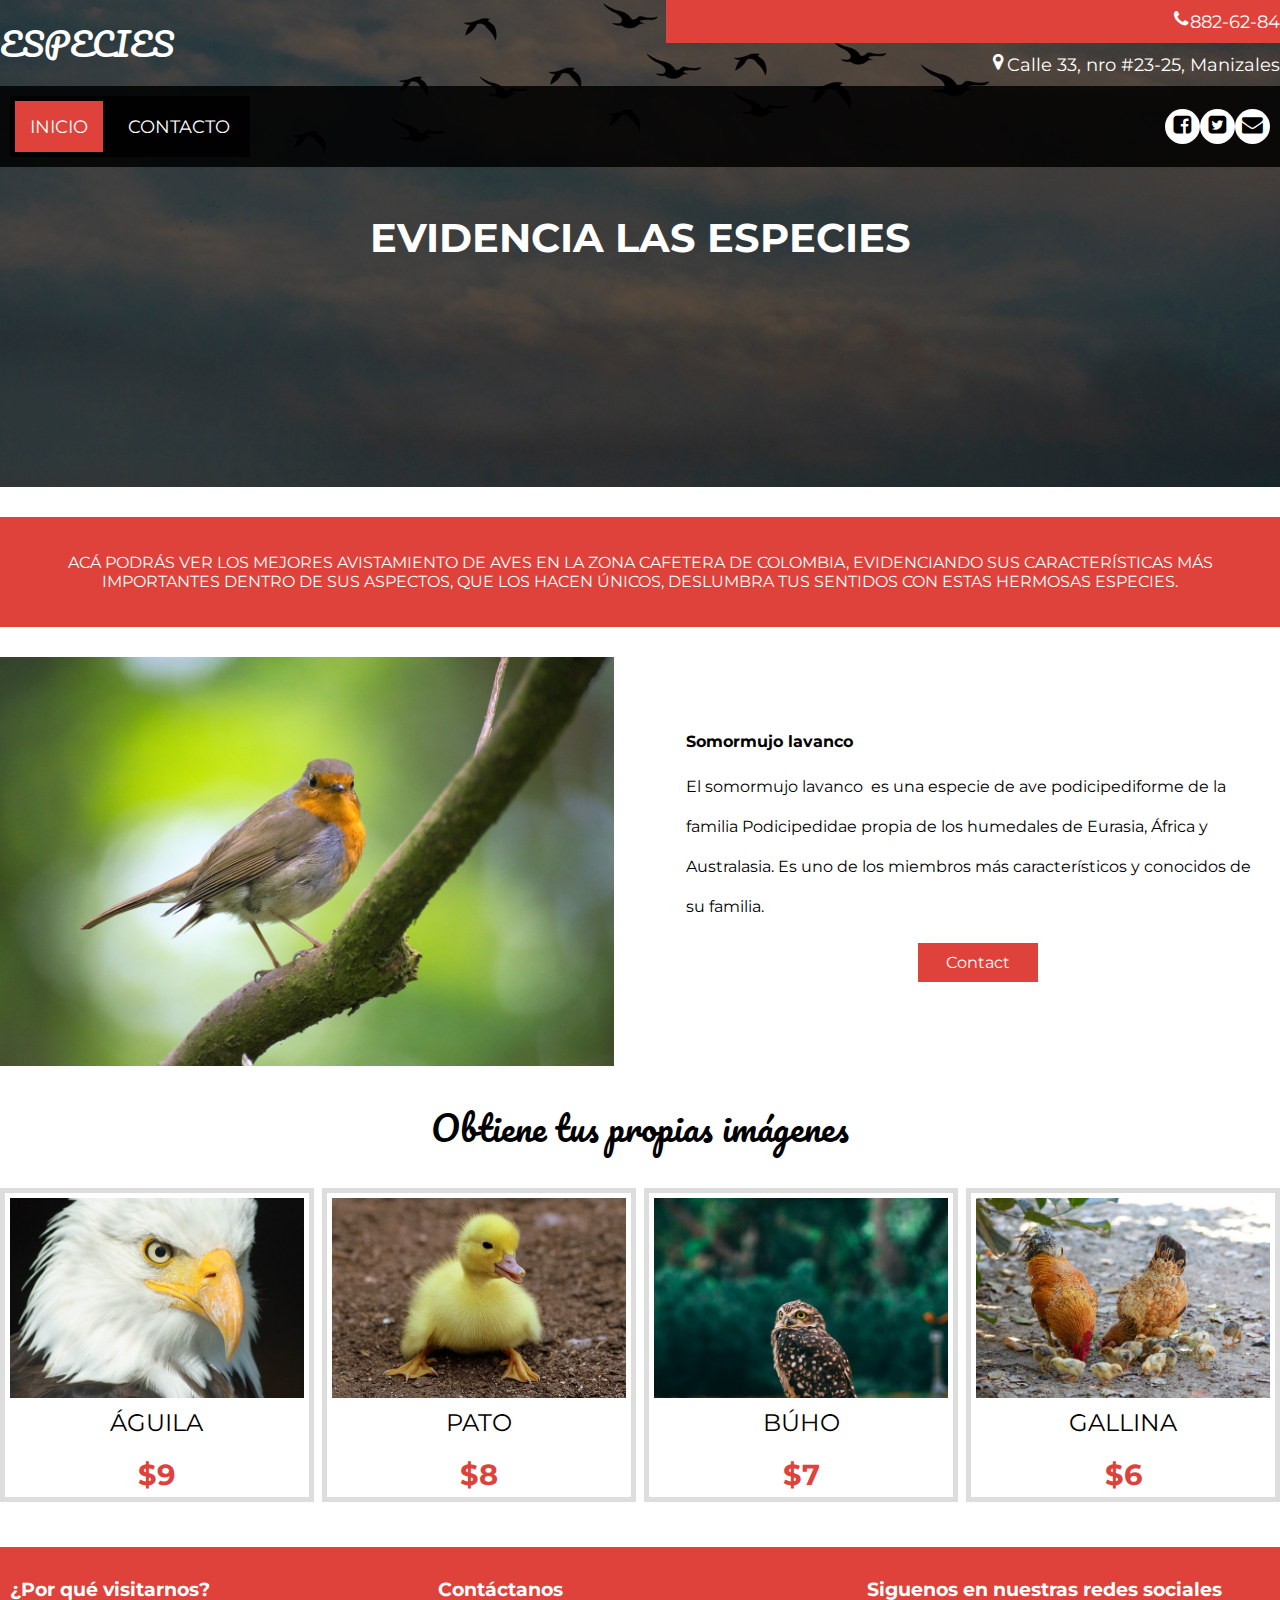
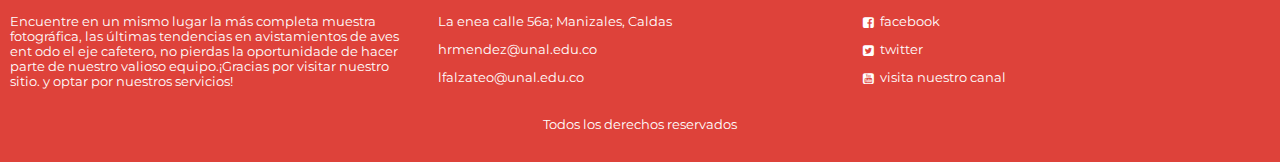
<file: index.html>
<!DOCTYPE html>
<html lang="es">
<head>
	<meta charset="utf-8">
	<title>Pajaros Inteligencia</title>
	<meta name="viewport" content="width=device-width">
	<link rel="stylesheet" type="text/css" href="css/estilos.css">
	<link rel="stylesheet" type="text/css" href="css/font.css">
	

</head>
<body>
	<header class="main-header">
		<div class="container container--flex">
			<div class="logo-container column column--50">
				<h1 class="logo">ESPECIES</h1>
			</div>
			<div class="main-header__contactInfo column column--50">
				<p class="main-header__contactInfo__phone">
					<span class="icon-phone">882-62-84</span>
				</p>
				<p class="main-header__contactInfo__address">
					<span class="icon-map">Calle 33, nro #23-25, Manizales</span>
				</p>
			</div>
		</div>
	</header>

	<nav class="main-nav">
		<div class="container container--flex">
			<span class="icon-menu" id="btnmenu"></span>
			<ul class="menu" id="menu">
				<li class="menu__item"><a href="index.html" class="menu_link menu_link--select">INICIO</a></li>
				<li class="menu__item"><a href="contacto.html" class="menu_link">CONTACTO</a></li>
			</ul>
			<div class="social-icon">
				<a href="" class="social-icon__link"><span class="icon-facebook-square"></span></a>
				<a href="" class="social-icon__link"><span class="icon-twitter-square"></span></a>
				<a href="" class="social-icon__link"><span class="icon-mail"></span></a>
			</div>
		</div>
	</nav>

	<section class="banner">
		<img src="img/banner.jpg" alt="" class="banner__img">
		<div class="banner__content">EVIDENCIA LAS ESPECIES</div>
	</section>

	<main class="main">
		<section class="group group--color">
			<div class="container" >
				<h2 class="main__title"></h2>
				<p class="main__text">ACÁ PODRÁS VER LOS MEJORES AVISTAMIENTO DE AVES EN LA ZONA CAFETERA DE COLOMBIA, EVIDENCIANDO SUS CARACTERÍSTICAS MÁS IMPORTANTES DENTRO DE SUS ASPECTOS, QUE LOS HACEN ÚNICOS, DESLUMBRA TUS SENTIDOS CON ESTAS HERMOSAS ESPECIES.</p>
			</div>
		</section>

		<section class="group main__about__description">
			<div class="container container--flex">
				<div class=" column column--50">
					<img src="img/pajarito.jpg" alt="">
				</div>
				<div class=" column column--50">
					<h3 class="column__title">Somormujo lavanco</h3>
					<p class="column__txt">El somormujo lavanco ​ es una especie de ave podicipediforme de la familia Podicipedidae propia de los humedales de Eurasia, África y Australasia. Es uno de los miembros más característicos y conocidos de su familia.</p>
					<a href="" class="btn btn--contact">Contact</a>
				</div>
			</div>
		</section>

		<section class="group today-special">
			<h2 class="group__title">Obtiene tus propias imágenes</h2>
			<div class="container container--flex">
				<div class="column column--50-25">
					<img src="img/aguila.jpg" alt="" class="today-special__img">
					<div class="today-special__title">ÁGUILA</div>
					<div class="today-special__price">$9</div>
				</div>

				<div class="column column--50-25">
					<img src="img/pato.jpg" alt="" class="today-special__img">
					<div class="today-special__title">PATO</div>
					<div class="today-special__price">$8</div>
				</div>

				<div class="column column--50-25">
					<img src="img/buho.jpg" alt="" class="today-special__img">
					<div class="today-special__title">BÚHO</div>
					<div class="today-special__price">$7</div>
				</div>

				<div class="column column--50-25">
					<img src="img/gallina.jpg" alt="" class="today-special__img">
					<div class="today-special__title">GALLINA</div>
					<div class="today-special__price">$6</div>
				</div>
			</div>
		</section>

		
	</main>
	<footer class="main-footer">
			<div class="container container--flex">
				<div class=" column column--33">
					<h2 class="column_title">¿Por qué visitarnos?</h2>
						<p class="column__txt">Encuentre en un mismo lugar la más completa muestra fotográfica, las últimas tendencias en avistamientos de aves ent odo el eje cafetero, no pierdas la oportunidade de hacer parte de nuestro valioso equipo.¡Gracias por visitar nuestro sitio. y optar por nuestros servicios!</p>
					
				</div>
				<div class=" column column--33">
					<h2 class="column_title">Contáctanos</h2>
						<p class="column__txt">La enea calle 56a; Manizales, Caldas</p>
						<p class="column__txt">hrmendez@unal.edu.co</p>
						<p class="column__txt">lfalzateo@unal.edu.co</p>
					
				</div>
				<div class=" column column--33">
					<h2 class="column_title">Siguenos en nuestras redes sociales</h2>
						<p class="column__txt"><a href="" class="icon-facebook-square"></a>facebook</p>
						<p class="column__txt"><a href="" class="icon-twitter-square"></a>twitter</p>
						<p class="column__txt"><a href="" class="icon-youtube"></a>visita nuestro canal</p>
					
				</div>
				<p class="copy">Todos los derechos reservados</p>
			</div>
		</footer>
		<script src="js/menu.js"></script>
</body>
</html>
</file>
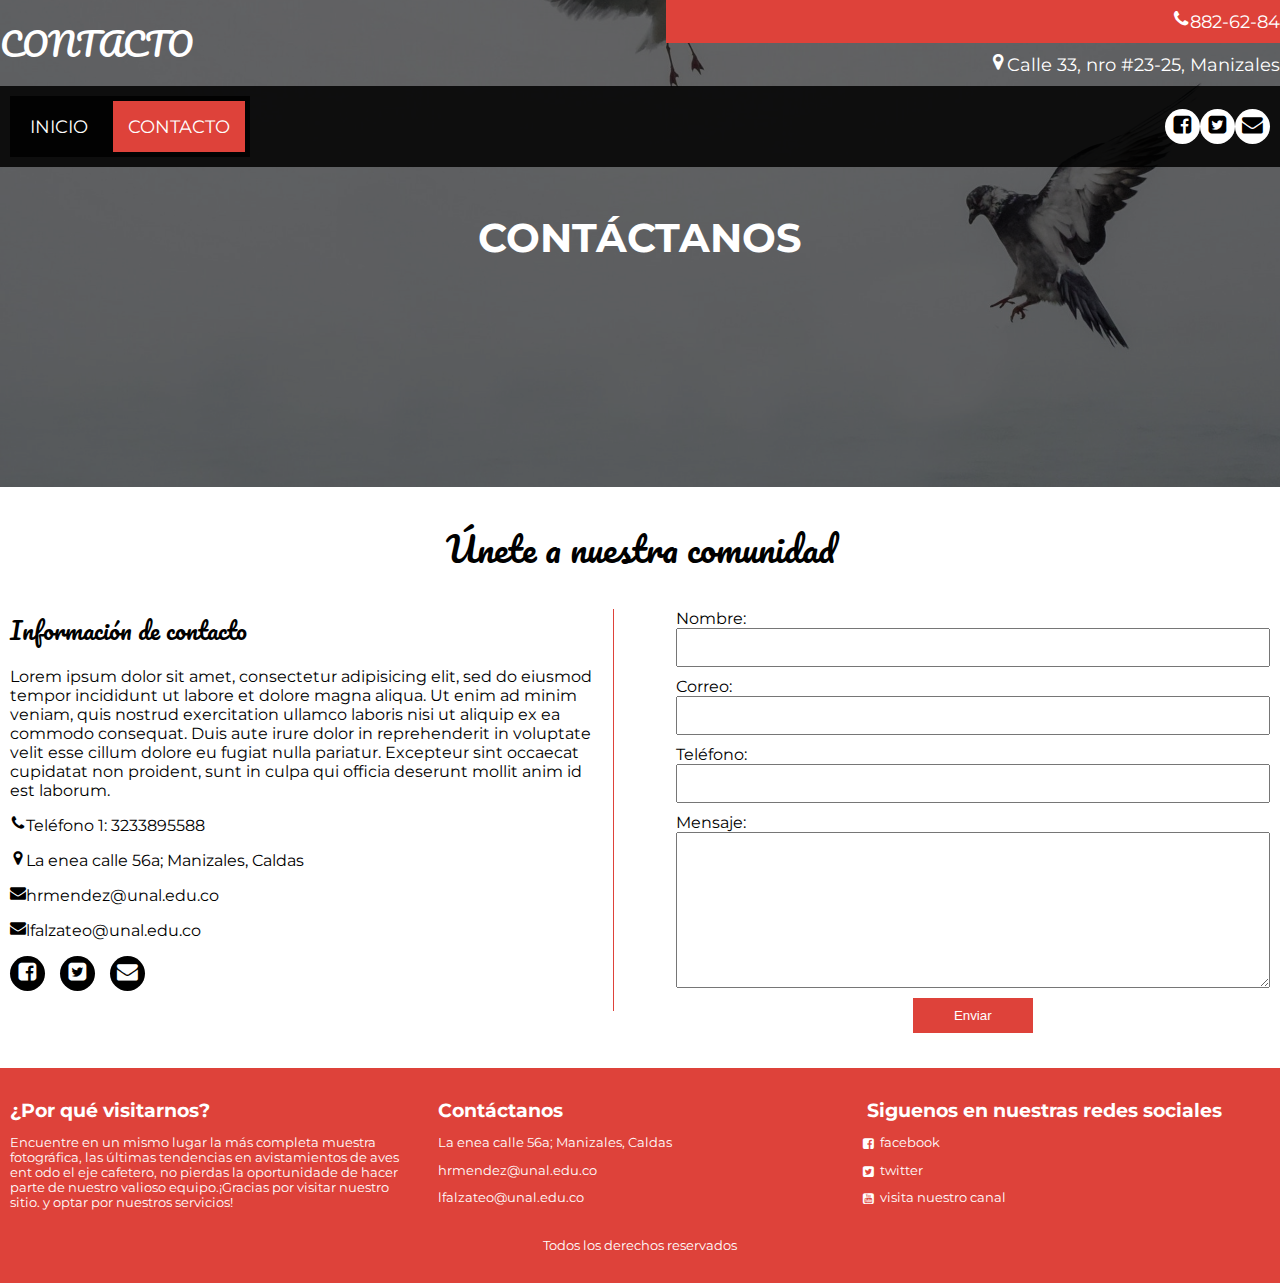
<file: contacto.html>
<!DOCTYPE html>
<html lang="es">
<head>
	<meta charset="utf-8">
	<title>contacto</title>
	<meta name="viewport" content="width=device-width">
	<link rel="stylesheet" type="text/css" href="css/estilos.css">
	<link rel="stylesheet" type="text/css" href="css/contacto.css">
	<link rel="stylesheet" type="text/css" href="css/font.css">

</head>
<body>
	<header class="main-header">
		<div class="container container--flex">
			<div class="logo-container column column--50">
				<h1 class="logo">CONTACTO</h1>
			</div>
			<div class="main-header__contactInfo column column--50">
				<p class="main-header__contactInfo__phone">
					<span class="icon-phone">882-62-84</span>
				</p>
				<p class="main-header__contactInfo__address">
					<span class="icon-map">Calle 33, nro #23-25, Manizales</span>
				</p>
			</div>
		</div>
	</header>

	<nav class="main-nav">
		<div class="container container--flex">
			<span class="icon-menu" id="btnmenu"></span>
			<ul class="menu" id="menu">
				<li class="menu__item"><a href="index.html" class="menu_link ">INICIO</a></li>
				<li class="menu__item"><a href="contacto.html" class="menu_link menu_link--select">CONTACTO</a></li>
			</ul>
			<div class="social-icon">
				<a href="" class="social-icon__link"><span class="icon-facebook-square"></span></a>
				<a href="" class="social-icon__link"><span class="icon-twitter-square"></span></a>
				<a href="" class="social-icon__link"><span class="icon-mail"></span></a>
			</div>
		</div>
	</nav>

	<section class="banner">
		<img src="img/banner-about.jpg" alt="" class="banner__img">
		<div class="banner__content">CONTÁCTANOS</div>
	</section>

	<main class="main">
		<section class="group contact">
			<h2 class="group__title">Únete a nuestra comunidad</h2>
			<div class="container container--flex">
				<div class="contact-information column column--50">
					<h3 class="column__title">Información de contacto</h3>
					<p class="column__txt">Lorem ipsum dolor sit amet, consectetur adipisicing elit, sed do eiusmod
					tempor incididunt ut labore et dolore magna aliqua. Ut enim ad minim veniam,
					quis nostrud exercitation ullamco laboris nisi ut aliquip ex ea commodo
					consequat. Duis aute irure dolor in reprehenderit in voluptate velit esse
					cillum dolore eu fugiat nulla pariatur. Excepteur sint occaecat cupidatat non
					proident, sunt in culpa qui officia deserunt mollit anim id est laborum.</p>
					<p class="column__txt"><span class="icon-phone"></span>Teléfono 1: 3233895588</p>
					
					<p class="column__txt"><span class="icon-map"></span>La enea calle 56a; Manizales, Caldas </p>
					<p class="column__txt"><span class="icon-mail"></span>hrmendez@unal.edu.co</p>
					<p class="column__txt"><span class="icon-mail"></span>lfalzateo@unal.edu.co</p>
					<div class="social-icon">
						<a href="" class="social-icon__link"><span class="icon-facebook-square"></span></a>
						<a href="" class="social-icon__link"><span class="icon-twitter-square"></span></a>
						<a href="" class="social-icon__link"><span class="icon-mail"></span></a>
					</div>
				</div>
				<form action=""method="post" class="formulario column column--50">
					<label for="" class="formulario__label" >Nombre:</label>
					<input type="text" class="formulario__input-txt" name="nombre">
					<label for="" class="formulario__label" >Correo:</label>
					<input type="text" class="formulario__input-txt" name="correo">
					<label for="" class="formulario__label" >Teléfono:</label>
					<input type="text" class="formulario__input-txt" name="telefono">
					<label for="" class="formulario__label" >Mensaje:</label>
					<textarea class="formulario__textarea" id="" name="mensaje" cols="30" rows="10"></textarea>
					<input type="submit" class="btn formulario__btn" name="telefono" value="Enviar">
				</form>
			</div>
		</section>
	</main>
	<footer class="main-footer">
			<div class="container container--flex">
				<div class=" column column--33">
					<h2 class="column_title">¿Por qué visitarnos?</h2>
						<p class="column__txt">Encuentre en un mismo lugar la más completa muestra fotográfica, las últimas tendencias en avistamientos de aves ent odo el eje cafetero, no pierdas la oportunidade de hacer parte de nuestro valioso equipo.¡Gracias por visitar nuestro sitio. y optar por nuestros servicios!</p>
					
				</div>
				<div class=" column column--33">
					<h2 class="column_title">Contáctanos</h2>
						<p class="column__txt">La enea calle 56a; Manizales, Caldas</p>
						<p class="column__txt">hrmendez@unal.edu.co</p>
						<p class="column__txt">lfalzateo@unal.edu.co</p>
					
				</div>
				<div class=" column column--33">
					<h2 class="column_title">Siguenos en nuestras redes sociales</h2>
						<p class="column__txt"><a href="" class="icon-facebook-square"></a>facebook</p>
						<p class="column__txt"><a href="" class="icon-twitter-square"></a>twitter</p>
						<p class="column__txt"><a href="" class="icon-youtube"></a>visita nuestro canal</p>
					
				</div>
				<p class="copy">Todos los derechos reservados</p>
			</div>
		</footer>
		<script src="js/menu.js"></script>
</body>
</html>
</file>
<file: css/estilos.css>
@import url('https://fonts.googleapis.com/css?family=Montserrat:400,700|Pacifico&display=swap');

*{
	box-sizing: border-box;
}

body{
	font-family: 'Montserrat', sans-serif;
	margin: 0;
}

/*estilos base*/

img{
	display: block;
	width: 100%;
	max-width: 100%;
}

h1,h2,h3{
	margin: 0;
}

.container{
	width: 100%;
	margin: auto;

}

.container--flex{
	display: flex;
	flex-wrap: wrap;
	justify-content: space-between;
	align-items: center;
}

.column{
	width: 100%;

}

/*  estilos del header */

.main-header{
	width: 100%;


}

.logo{
	font-size: 1.8em;
	color: #DE423A;
	padding: 10px;
	font-family: 'Pacifico', cursive;
	font-weight: 100;
}

.main-header__contactInfo__phone{
	background: #DE423A;
	color: white;
	margin: 0 auto;
	padding: 10px;
}

.main-header__contactInfo__address{
	padding: 10px;
	margin: 0;

}

.main-header [class*="icon-"]: before{
	position: relative;
	top: 2px;
	right: 5px;
}

/*   estilos del menú*/

.main-nav {
	width: 100%;
	position: relative;
	z-index: 2000;
	padding: 10px;
}

.icon-menu{
	display: block;
	color: white;
	border: 1px solid white;
	width: 40px;
	height: 40px;
	border-radius: 3px;
	line-height: 42px;
	text-align: center;
	cursor: pointer;
	font-size: 1.5em;
}

.social-icon{
	display: flex;
	justify-content: space-between;

}

.social-icon [class*="icon-"]{
	color: black;
	margin-left: 10;
	justify-content: center;
	display: flex;
	align-items: center;
	font-size: 1.3em;
	width: 35px;
	height: 35px;
	background: white;
	border-radius: 50%;
}

.social-icon__link{
	text-decoration: none;

}

.menu {
	position: absolute;
	top: 60px;
	left: 0;
	width: 100%;
	background: rgba(0,0,0,.85);
	padding: 0;
	margin: 0;
	list-style: none;
	text-align: center;
	height: 0;
	overflow: hidden;
	transition: height.3s linear;
}

.menu_link{
	display: block;
	padding: 15px;
	color: white;
	text-decoration: none;
}

.menu_link:hover{
	background: #DE423A;
}

.menu_link--select{
	background: #DE423A;

}

.mostrar{
	height: 196px;

}

/* estilos de banner*/

.banner{
	margin-top: -60px;
	position: relative;


}

.banner:before{
	content: '';
	position: absolute;
	width: 100%;
	height: 100%;
	background: rgba(0,0,0,0.6);
	z-index: 1000;
	top: 0;
}

.banner__img{
	width: 100%;
	height: 500px;
	object-fit: cover;
}

.banner__content{
	width: 90;
	color: white;
	text-align: center;
	position: absolute;
	z-index: 1500;
	top: 50%;
	left: 50%;
	transform: translateX(-50%) translateY(-50%); 
	font-size: 1.5em;
	font-weight: bold;
}

/*  estilos principales */

.group--color .container{
	background: #DE423A;
	color: white;
	padding: 10px;
	text-align: center;
}

.main__title{
	margin-top: 15px 0;
	font-size: 1.8em;
	font-family: 'Pacifico', cursive;
	font-weight: 100;
}

.column__title{
	font-size: 1.3em;

}

.main__about__description .column:nth-child(2){
	padding: 10px;
}

.btn{
	display: block;
	text-align: center;
	text-decoration: none;
	width: 120px;
	background: #DE423A;
	color: white;
	padding: 10px;
	margin: 10px auto;
}

.group__title{
	font-family: 'Pacifico', cursive;
	text-align: center;
	font-weight: 100;
	font-size: 1.8em;
	margin: 30px;
}

.today-special .column{
	margin-bottom: 30px;
	text-align: center;
}

.today-special__img{
	margin: auto;
	max-width: 350px;

}

.today-special__title{
	
	font-size: 1.3em;
	padding-top: 10px;
	padding-bottom: 20px;

}

.today-special__price{
	font-size: 1.5em;
	color: #DE423A;
	font-weight: bold;

}

/* estilos del footer*/

.main-footer{
	background: #DE423A;
	color: white;
	padding: 10px;
	padding-top: 20px;
	padding-bottom: 20px;
	font-size: 0.8em;}

.copy{
	text-align: center;
	margin: auto;
	margin-top: 15px;
}

.main-footer [class*="icon-"]{
	color: white;
	text-decoration: none;

}

.main-footer [class*="icon-"]:before{
	position: relative;
	top: 3px;
	right: 5px;
}

/*  estilos responsive*/

@media screen and (min-width: 480px ){
	.logo{
		color: white;
	}
	.main-header__contactInfo{
		text-align: right;
	}
	.banner{
		margin-top: -180px;
		z-index: -1000;
	}
	.banner__content{
		font-size: 1.2em;
	}
	.main-header__contactInfo{
		background: none;
	}
	.main-header__contactInfo{
		color: white;
	}
	.column--50{
		width: 48%;
	}
	.column--33{
		width: 32%;
	}
	.column--50-25{
		width: 49%;

	}
	.main{
		padding-bottom: 15px;
	}
	.main-nav{
		background: rgba(0,0,0,0.85);
	}
	.main__about__description .column:nth-child(2){
		padding-left: 20px;
		font-size: .9em;

	}
	.main__about__description.btn{
		margin: 0;

	}
	.main-footer .container--flex{
		align-items: flex-start;
	}
	.today-special .column{
		border: 5px solid #DDD;
		padding: 5px;

	}
	.today-special__img{
		height: 200px;
		object-fit: cover;
	}
}

@media screen and (min-width: 768px ){
	.main__title{
		font-size: 2.2em;
	}
	.main__about__description{
		margin-top: 30px;
	}
	.main__about__description .column--50:nth-child(2){
		font-size: 1em;

	}
	.main__about__description .column--50:nth-child(2) .column__txt{
		line-height: 30px;
		font-size: 1em;
		
	}
	.column--50-25{
		width: 24.5%;

	}
	.column__title{
		font-size: 1em;
	}
	.group__title{
		font-size: 2.2em;
	}
}

@media screen and (min-width: 1024px ){
	/*.container{
		width: 900px;
	}*/
	.logo{
		font-size: 2em;
		padding: 0;
	}
	.main-header__contactInfo__phone,.main-header__contactInfo__address{
		padding-right: 0;
		font-size: 1.15em;
	}
	.main-nav{
		padding:10;
	}
	.banner__content{
		font-size: 2.5em;
	}
	.icon-menu{
		display: none;
	}
	.menu{
		position: static;
		display: flex;
		height: auto;
		width: auto;

	}
	.menu__link{
		padding: 20px;

	}
	.menu__item{
		padding: 5px;
		
		text-decoration: none;
		font-size: 1.1em;
	}
	.group--color .container{
		margin-top: 30px;
		padding: 20px;
		margin-bottom: 30px;

	}
	.main__title{
		font-size: 2.3em;
	}
	.main__about__description .column--50:nth-child(2) .column__txt{
		line-height: 40px;

	}
	.today-special__title{
		font-size: 1.5em;
	}
	.today-special__price{
		font-size: 1.8em;
	}
	.main-footer{
		padding-top: 30px;
		padding-bottom: 30px;
	}
}

@media screen and (min-width: 1400px ){
	.container{
		width: 1800px;

	}
	.banner__img{
		height: 800px;
	}
	.main__about__description .column:nth-child(1) img{
		width: 200%;
		height: 350px;
		object-fit: cover;
	}
	.today-special__img {
		height: 300px;
	}
	.menu__item{
		padding: 5px;
		
		text-decoration: none;
		font-size: 1.1em;
	}
}
</file>
<file: css/font.css>
@charset "UTF-8";

@font-face {
  font-family: "sitio-web";
  src:url("../fonts/sitio-web.eot");
  src:url("../fonts/sitio-web.eot?#iefix") format("embedded-opentype"),
    url("../fonts/sitio-web.woff") format("woff"),
    url("../fonts/sitio-web.ttf") format("truetype"),
    url("../fonts/sitio-web.svg#sitio-web") format("svg");
  font-weight: normal;
  font-style: normal;

}

[data-icon]:before {
  font-family: "sitio-web" !important;
  content: attr(data-icon);
  font-style: normal !important;
  font-weight: normal !important;
  font-variant: normal !important;
  text-transform: none !important;
  speak: none;
  line-height: 1;
  -webkit-font-smoothing: antialiased;
  -moz-osx-font-smoothing: grayscale;
}

[class^="icon-"]:before,
[class*=" icon-"]:before {
  font-family: "sitio-web" !important;
  font-style: normal !important;
  font-weight: normal !important;
  font-variant: normal !important;
  text-transform: none !important;
  speak: none;
  line-height: 1;
  -webkit-font-smoothing: antialiased;
  -moz-osx-font-smoothing: grayscale;
}

.icon-facebook-square:before {
  content: "\61";
}
.icon-twitter-square:before {
  content: "\62";
}
.icon-youtube:before {
  content: "\63";
}
.icon-mail:before {
  content: "\64";
}
.icon-map:before {
  content: "\65";
}
.icon-phone:before {
  content: "\66";
}
.icon-menu:before {
  content: "\67";
}
</file>
<file: css/contacto.css>
.contact .container--flex{
	align-items: flex-start;
}
.contact-information{
	padding: 10px;
	padding-top: 0;
	margin-bottom: 30px;
	border-bottom: 1px solid #DE423A;

}
.contact-information .column__title{
	font-family: "Pacifico", cursive;
	font-weight: 100;
}

.contact-information [class*="icon- "]{
	font-size: 1.3em;
	margin-right: 7px;
	position: relative;
	top: 5px;
}

.contact-information .social-icon{
	justify-content: flex-start;
	margin-bottom: 10px;

}

.contact-information .social-icon [class*="icon-"]{
	background: black;
	color: white;
	margin-left: 0;
	margin-right: 15px;
}

.formulario{
	padding: 10px;
	padding-top: 0;

}

.formulario__label, .formulario__input-txt, .formulario__textarea{
	display: block;
	width: 100%;


}

.formulario__input-txt{
	padding: 10px;
	margin-bottom: 10px;

}

.formulario__textarea{
	min-height: 100px;
	min-width: 100%;
	max-width: 100%;
	max-height: 200px;
}

.formulario__btn{
	border: none;
	cursor: pointer;
	font-family: 1em;

}

@media screen and (min-width: 480px){
	.contact-information p{
		font-size: .75em;
	}
	.contact-information{
		border-right: 1px solid #DE423A;
		border-bottom: none;
	}

}

@media screen and (min-width: 768px){
	.contact-information p{
		font-size: 1em;
	}
	.contact-information .column__title{
	font-size: 1.5em;
	font-weight: 100;
	}
}
</file>
